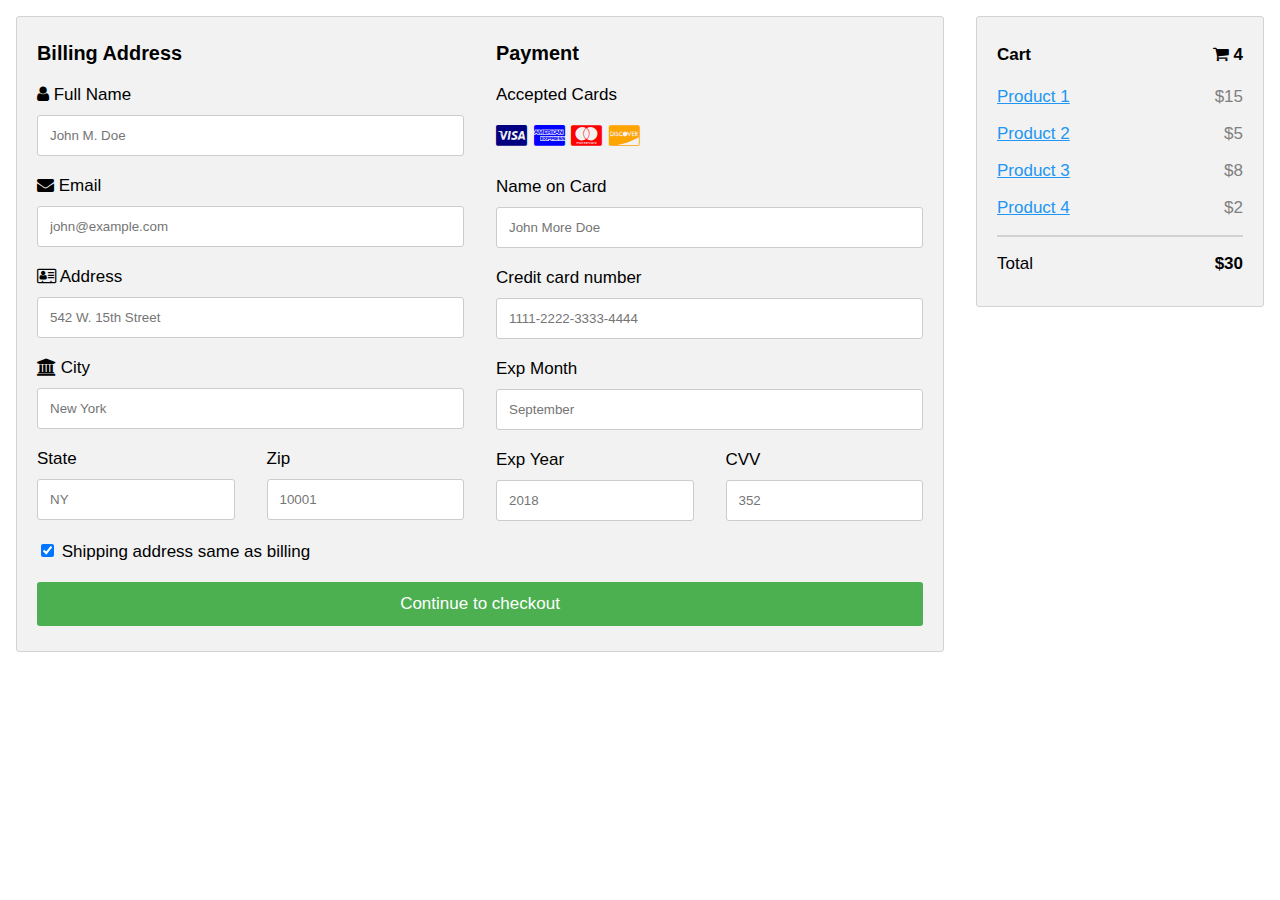
<file: Fyp/checkoutpage.html>
<!DOCTYPE html>
<html>
<head>
<meta name="viewport" content="width=device-width, initial-scale=1">
<link rel="stylesheet" href="https://cdnjs.cloudflare.com/ajax/libs/font-awesome/4.7.0/css/font-awesome.min.css">
<style>
body {
  font-family: Arial;
  font-size: 17px;
  padding: 8px;
}

* {
  box-sizing: border-box;
}

.row {
  display: -ms-flexbox; /* IE10 */
  display: flex;
  -ms-flex-wrap: wrap; /* IE10 */
  flex-wrap: wrap;
  margin: 0 -16px;
}

.col-25 {
  -ms-flex: 25%; /* IE10 */
  flex: 25%;
}

.col-50 {
  -ms-flex: 50%; /* IE10 */
  flex: 50%;
}

.col-75 {
  -ms-flex: 75%; /* IE10 */
  flex: 75%;
}

.col-25,
.col-50,
.col-75 {
  padding: 0 16px;
}

.container {
  background-color: #f2f2f2;
  padding: 5px 20px 15px 20px;
  border: 1px solid lightgrey;
  border-radius: 3px;
}

input[type=text] {
  width: 100%;
  margin-bottom: 20px;
  padding: 12px;
  border: 1px solid #ccc;
  border-radius: 3px;
}

label {
  margin-bottom: 10px;
  display: block;
}

.icon-container {
  margin-bottom: 20px;
  padding: 7px 0;
  font-size: 24px;
}

.btn {
  background-color: #4CAF50;
  color: white;
  padding: 12px;
  margin: 10px 0;
  border: none;
  width: 100%;
  border-radius: 3px;
  cursor: pointer;
  font-size: 17px;
}

.btn:hover {
  background-color: #45a049;
}

a {
  color: #2196F3;
}

hr {
  border: 1px solid lightgrey;
}

span.price {
  float: right;
  color: grey;
}

/* Responsive layout - when the screen is less than 800px wide, make the two columns stack on top of each other instead of next to each other (also change the direction - make the "cart" column go on top) */
@media (max-width: 800px) {
  .row {
    flex-direction: column-reverse;
  }
  .col-25 {
    margin-bottom: 20px;
  }
}
</style>
</head>
<body>

<!--Responsive Checkout Form-->
<!--Resize the browser window to see the effect. When the screen is less than 800px wide, make the two columns stack on top of each other instead of next to each other-->
<div class="row">
  <div class="col-75">
    <div class="container">
      <form action="/action_page.php">
      
        <div class="row">
          <div class="col-50">
            <h3>Billing Address</h3>
            <label for="fname"><i class="fa fa-user"></i> Full Name</label>
            <input type="text" id="fname" name="firstname" placeholder="John M. Doe">
            <label for="email"><i class="fa fa-envelope"></i> Email</label>
            <input type="text" id="email" name="email" placeholder="john@example.com">
            <label for="adr"><i class="fa fa-address-card-o"></i> Address</label>
            <input type="text" id="adr" name="address" placeholder="542 W. 15th Street">
            <label for="city"><i class="fa fa-institution"></i> City</label>
            <input type="text" id="city" name="city" placeholder="New York">

            <div class="row">
              <div class="col-50">
                <label for="state">State</label>
                <input type="text" id="state" name="state" placeholder="NY">
              </div>
              <div class="col-50">
                <label for="zip">Zip</label>
                <input type="text" id="zip" name="zip" placeholder="10001">
              </div>
            </div>
          </div>

          <div class="col-50">
            <h3>Payment</h3>
            <label for="fname">Accepted Cards</label>
            <div class="icon-container">
              <i class="fa fa-cc-visa" style="color:navy;"></i>
              <i class="fa fa-cc-amex" style="color:blue;"></i>
              <i class="fa fa-cc-mastercard" style="color:red;"></i>
              <i class="fa fa-cc-discover" style="color:orange;"></i>
            </div>
            <label for="cname">Name on Card</label>
            <input type="text" id="cname" name="cardname" placeholder="John More Doe">
            <label for="ccnum">Credit card number</label>
            <input type="text" id="ccnum" name="cardnumber" placeholder="1111-2222-3333-4444">
            <label for="expmonth">Exp Month</label>
            <input type="text" id="expmonth" name="expmonth" placeholder="September">
            <div class="row">
              <div class="col-50">
                <label for="expyear">Exp Year</label>
                <input type="text" id="expyear" name="expyear" placeholder="2018">
              </div>
              <div class="col-50">
                <label for="cvv">CVV</label>
                <input type="text" id="cvv" name="cvv" placeholder="352">
              </div>
            </div>
          </div>
          
        </div>
        <label>
          <input type="checkbox" checked="checked" name="sameadr"> Shipping address same as billing
        </label>
        <input type="submit" value="Continue to checkout" class="btn">
      </form>
    </div>
  </div>
  <div class="col-25">
    <div class="container">
      <h4>Cart <span class="price" style="color:black"><i class="fa fa-shopping-cart"></i> <b>4</b></span></h4>
      <p><a href="#">Product 1</a> <span class="price">$15</span></p>
      <p><a href="#">Product 2</a> <span class="price">$5</span></p>
      <p><a href="#">Product 3</a> <span class="price">$8</span></p>
      <p><a href="#">Product 4</a> <span class="price">$2</span></p>
      <hr>
      <p>Total <span class="price" style="color:black"><b>$30</b></span></p>
    </div>
  </div>
</div>

</body>
</html>
</file>
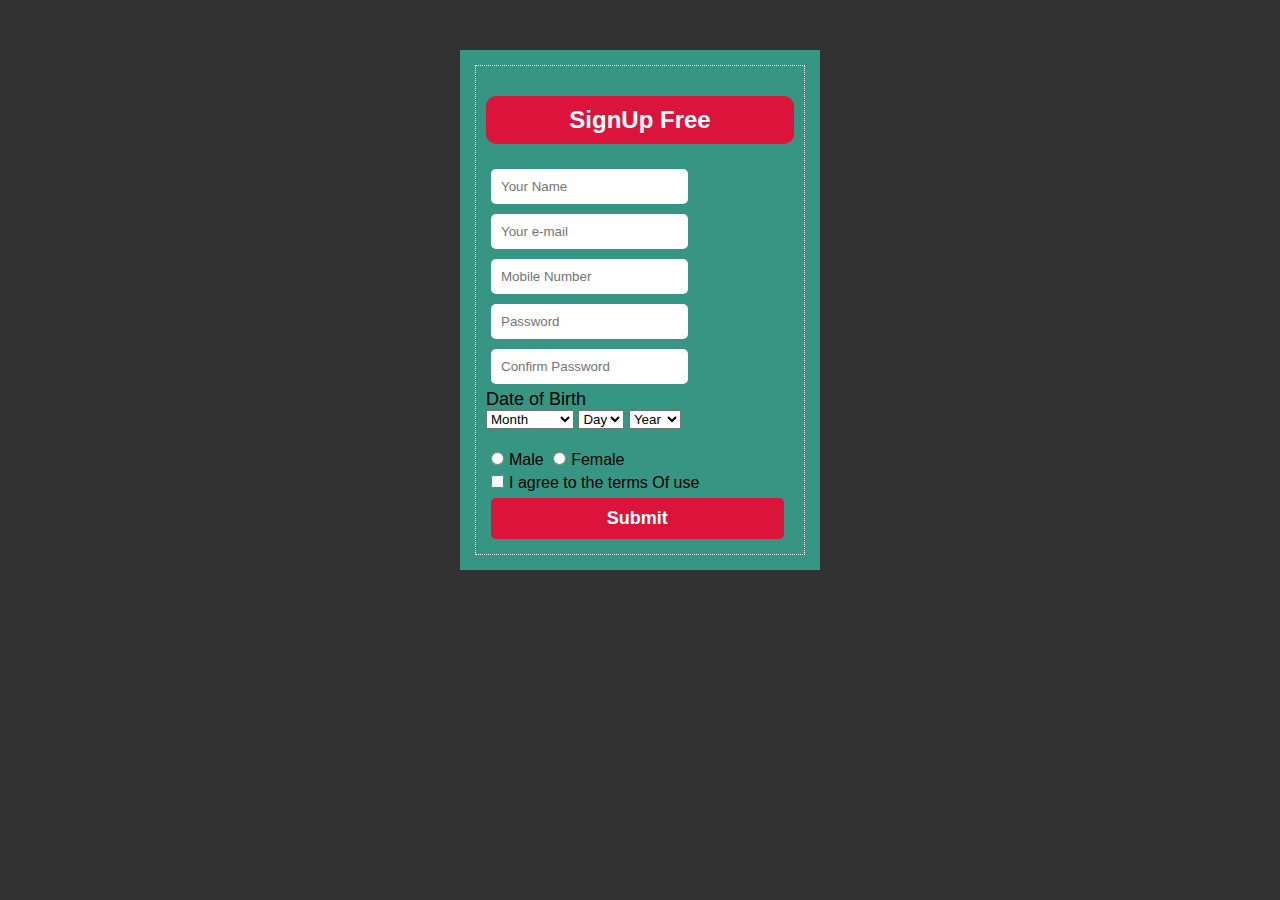
<file: Fyp/form.html>
<!Doctype html> 
<html>

<head>
<title>SignUp Free</title>
<style>
    body{
        background: #323232;
        
    }
    .wrap{
        width: 350px;
        margin: auto;
        background: #379683;
        margin-top: 50px;
        padding: 5px;   
    }
    
    form{
        padding: 10px;
        font-family: sans-serif;
        border: 1px dotted white;
        margin: 10px;
    }
    h2{
        text-align: center;
        background: crimson;
        color: white;
        padding: 10px;
        border-radius: 10px;
        
    }
    input{
        padding: 10px;
        margin: 5px;
        border-radius: 5px;
        border: none;
        
    }
    <input[type=text],   input[type=e-mail],  input[type=password]{
        width: 90%;
    }
    input[type=submit]{
        width: 95%;
        background: crimson;
        cursor: pointer;
        font-size: 18px;
        font-weight: bold;
        color: white;
    }
    input[type=submit]:hover{
        background: gray; 
    }
    
    </style>
</head>
<body>
<div class="wrap">
<form>
    
        <h2>SignUp Free</h2>
        <input type="text" name="yourname" placeholder="Your Name"> 
         <input type="e-mail" name="e-mail" placeholder="Your e-mail"> 
         <input type="number" name="number" placeholder="Mobile Number"> 
         <input type="password" name="password" placeholder="Password"> 
         <input type="password" name="confirmpassword" placeholder="Confirm Password">
    <br>
         <span style="font-size: 18px;">Date of Birth</span>
         <br>
         <select name="DOBmonth">
         <option>Month</option>
             <option value="january">January</option>
             <option value="february">February</option>
             <option value="march">March</option>
             <option value="april">April</option>
             <option value="may">May</option>
             <option value="june">June</option>
             <option value="july">July</option>
             <option value="august">August</option>
             <option value="september">September</option>
             <option value="october">October</option>
             <option value="november">November</option>
             <option value="december">December</option>
             
         
         </select>
         
         <select name="DOBday">
         <option>Day</option>
             <option value="1">1</option>
             <option value="2">2</option>
              <option value="3">3</option>
              <option value="4">4</option>
              <option value="5">5</option>
              <option value="6">6</option>
              <option value="7">7</option>
              <option value="8">8</option>
              <option value="9">9</option>
              <option value="10">10</option>
              <option value="11">11</option>
              <option value="12">12</option>
              <option value="13">13</option>
              <option value="14">14</option>
              <option value="15">15</option>
              <option value="16">16</option>
              <option value="17">17</option>
              <option value="18">18</option>
              <option value="19">19</option>
              <option value="20">20</option>
              <option value="21">21</option>
             <option value="22">22</option>
              <option value="23">23</option>
              <option value="24">24</option> 
             <option value="25">25</option>
              <option value="26">26</option>
              <option value="27">27</option>
              <option value="28">28</option>
              <option value="29">29</option>
              <option value="30">30</option>
              <option value="31">31</option>
         
         </select>
         
         <select name="DOByear">
         <option>Year</option>
             <option value="2020">2020</option>
             <option value="2019">2019</option>
             <option value="2018">2018</option>
             <option value="2017">2017</option>
             <option value="2016">2016</option>
             <option value="2015">2015</option>
             <option value="2014">2014</option>
             <option value="2013">2013</option>
             <option value="2012">2012</option>
             <option value="2011">2011</option>
             <option value="2010">2010</option>
             <option value="2009">2009</option>
             <option value="2008">2008</option>
             <option value="2007">2007</option>
             <option value="2006">2006</option>
             <option value="2005">2005</option>
             <option value="2004">2004</option>
             <option value="2003">2003</option>
             <option value="2002">2002</option>
             <option value="2001">2001</option>
             <option value="2000">2000</option>
             <option value="1999">1999</option>
             <option value="1998">1998</option>
             <option value="1997">1997</option>
             <option value="1996">1996</option>
             <option value="1995">1995</option>
             <option value="1994">1994</option>
             <option value="1993">1993</option>
             <option value="1992">1992</option>
             <option value="1991">1991</option>
             <option value="1990">1990</option>
        
         </select>
    <br>
         <br>
         
         <input type="radio" name="male" value="male">Male
         <input type="radio" name="female" value="female">Female
         <br>
         <input type="checkbox">I agree to the terms Of use
         <br>
         <input type="submit" value="Submit">
    
    </form>

</div>

 
</body>
</html>
</file>
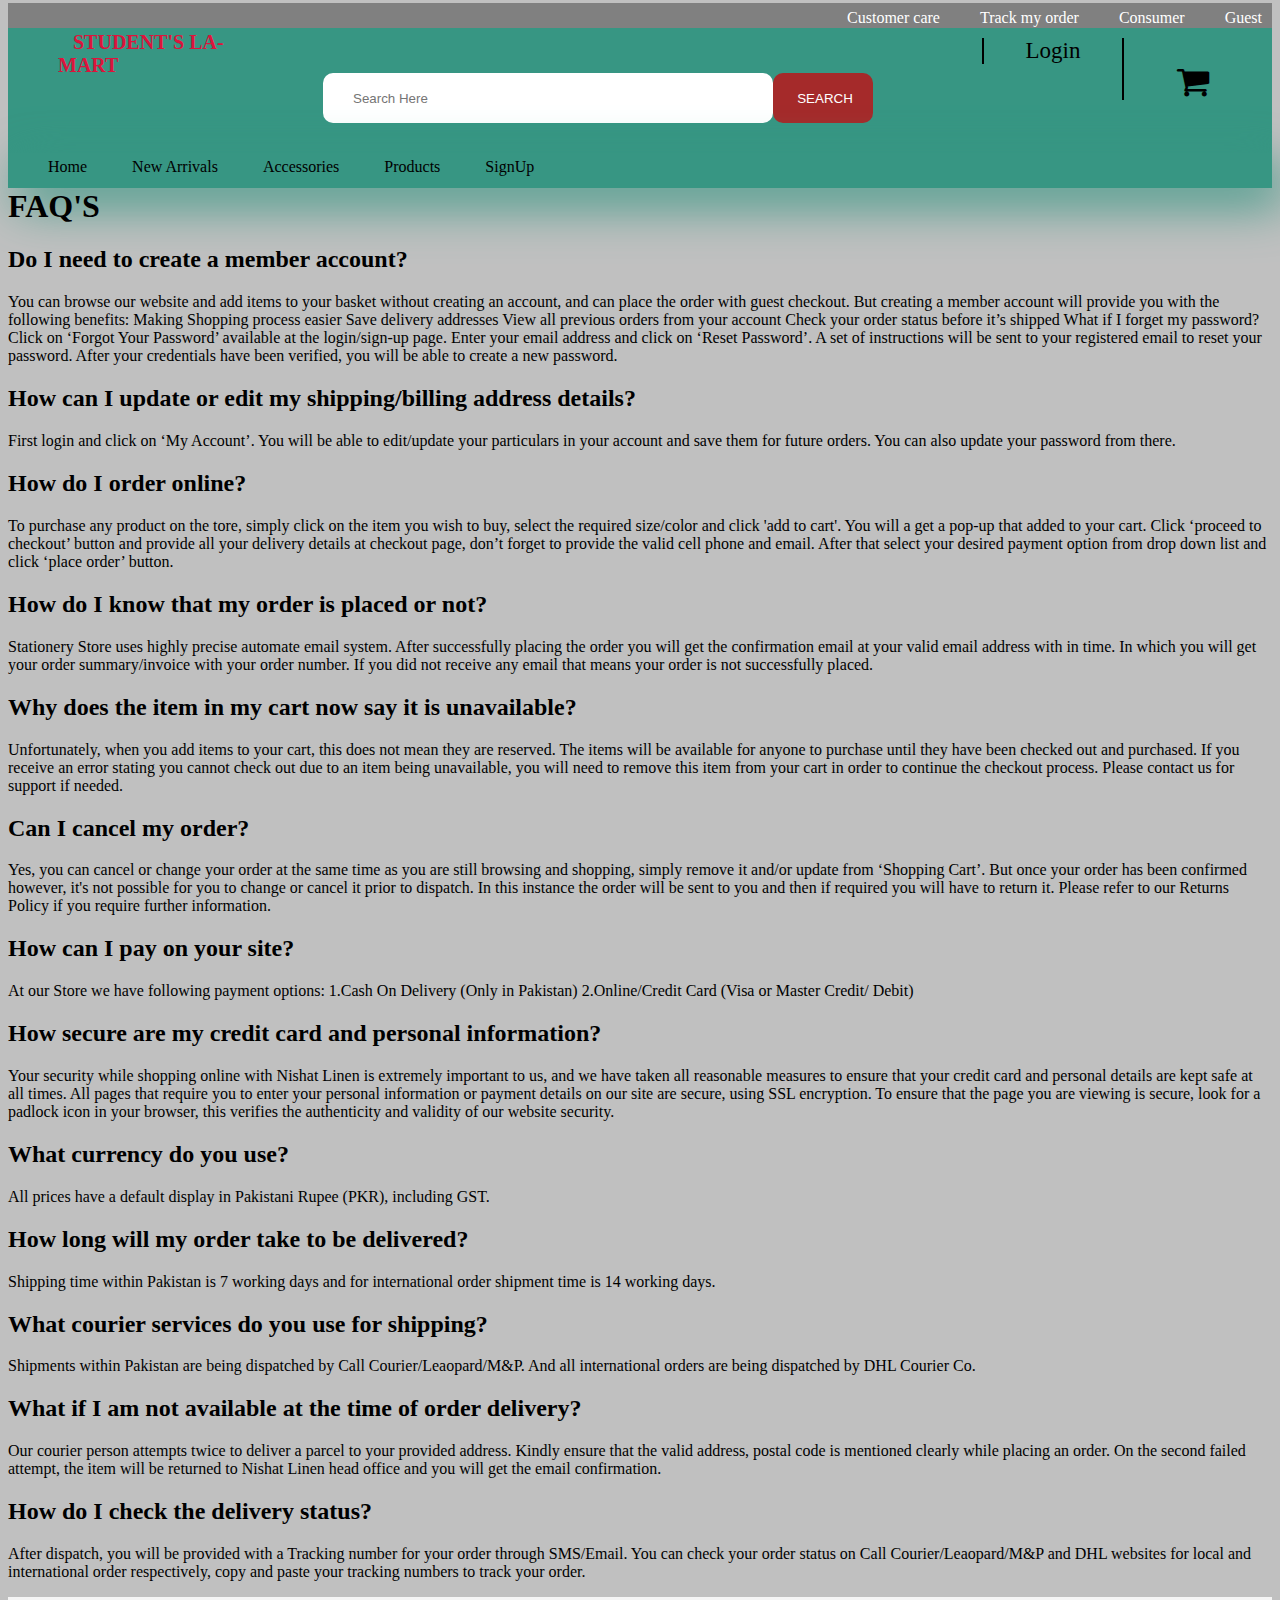
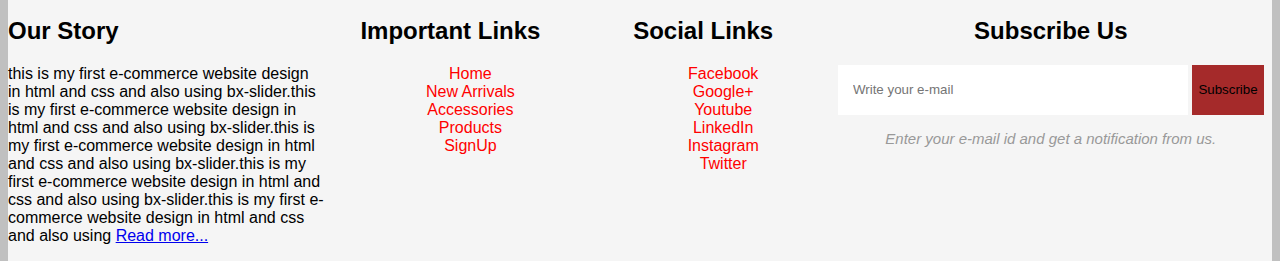
<file: Fyp/help.html>
<!Doctype html> 
<html>

<head>
    
    <title>HELP</title>
    <link href="css/jquery.bxslider.css" rel="stylesheet" type="text/css">
    <link href="fa/css/font-awesome.min.css" rel="stylesheet">
    <link href ="css/style.css" rel="stylesheet" type="text/css">
    <link rel="stylesheet" href="css/media.css">
    <meta name="viewport" content="width=device-width, initial-scale=1">
    <style>
        
        
    body {font-family: Arial, Helvetica, sans-serif;}
* {box-sizing: border-box;}

/* Button used to open the chat form - fixed at the bottom of the page */
.open-button {
  background-color: #555;
  color: white;
  padding: 16px 20px;
  border: none;
  cursor: pointer;
  opacity: 0.8;
  position: fixed;
  bottom: 23px;
  right: 28px;
  width: 280px;
}

/* The popup chat - hidden by default */
.chat-popup {
  display: none;
  position: fixed;
  bottom: 0;
  right: 15px;
  border: 3px solid #f1f1f1;
  z-index: 9;
}

/* Add styles to the form container */
.form-container {
  max-width: 300px;
  padding: 10px;
  background-color: white;
}

/* Full-width textarea */
.form-container textarea {
  width: 100%;
  padding: 15px;
  margin: 5px 0 22px 0;
  border: none;
  background: #f1f1f1;
  resize: none;
  min-height: 200px;
}

/* When the textarea gets focus, do something */
.form-container textarea:focus {
  background-color: #ddd;
  outline: none;
}

/* Set a style for the submit/send button */
.form-container .btn {
  background-color: #4CAF50;
  color: white;
  padding: 16px 20px;
  border: none;
  cursor: pointer;
  width: 100%;
  margin-bottom:10px;
  opacity: 0.8;
}

/* Add a red background color to the cancel button */
.form-container .cancel {
  background-color: red;
}

/* Add some hover effects to buttons */
.form-container .btn:hover, .open-button:hover {
  opacity: 1;
}
    </style>
</head>

<body>
    <body style="background-color: silver"></body>
<div id="wrapper">
    <div id="header">
<div id="subheader">
   <div class="container">
       <p>ONLINE LEGACY OF STUDENTS</p>
       <a href="#">Guest</a> <a href="#">Consumer</a> <a href="track%20my%20order.html">Track my order</a> <a href="#">Customer care</a>
    </div>
        </div>
        <!--==main header==-->
        <div id="main-header">
            <!--logo-->

        
        <div id="logo">
    
    <span id="ist">STUDENT'S</span><span id="iist">          LA-MART</span>
    </div>
    <!--==search area==-->
    <div id="search">
    <form action="">
    
    <input class="search-area" type="text" name="text" placeholder="Search Here">
    <input class="search-btn" type="submit" name="submit" value="SEARCH">
        </form>
        </div>
            <!--==user-menu==-->
            <div id="user-menu">
                <li><a href="checkoutpage.html"><!--fa fa-shopping-cart-->
<br>


<!--Unicode-->
<i style="font-size:35px; top: 50px;" class="fa">&#xf07a;</i></a></li>
                <li><a href="Login%20form.html">Login</a></li>
            </div>
        </div>
    </div>
    
    <!--==navigation bar==-->
    <div id="navigation">
        <a href="#" class="menu-togglr"><i class="fa fa-bars"></i></a>
    
    <nav id="mainav">
         <a href="index.html">Home</a>
                <a href="newarrivals.html">New Arrivals</a> 
                <a href="accessories.html">Accessories</a> 
                <a href="products.html">Products</a>
                <a href="form.html">SignUp</a>
        </nav>
    
    </div>
    
    <h1>FAQ'S</h1>
   <h2>Do I need to create a member account?</h2>
<p >You can browse our website and add items to your basket without creating an account, and can place the order with guest checkout. But creating a member account will provide you with the following benefits:

Making Shopping process easier
Save delivery addresses
View all previous orders from your account
Check your order status before it’s shipped
What if I forget my password?
    Click on ‘Forgot Your Password’ available at the login/sign-up page. Enter your email address and click on ‘Reset Password’. A set of instructions will be sent to your registered email to reset your password. After your credentials have been verified, you will be able to create a new password.</p>

    <h2>How can I update or edit my shipping/billing address details?</h2>
    <p>First login and click on ‘My Account’. You will be able to edit/update your particulars in your account and save them for future orders. You can also update your password from there.</p>

    <h2>How do I order online?</h2>
    <p>To purchase any product on the tore, simply click on the item you wish to buy, select the required size/color and click 'add to cart'. You will a get a pop-up that added to your cart. Click ‘proceed to checkout’ button and provide all your delivery details at checkout page, don’t forget to provide the valid cell phone and email. After that select your desired payment option from drop down list and click ‘place order’ button.</p>

    <h2>How do I know that my order is placed or not?</h2>
    <p>Stationery Store uses highly precise automate email system. After successfully placing the order you will get the confirmation email at your valid email address with in time. In which you will get your order summary/invoice with your order number. If you did not receive any email that means your order is not successfully placed.</p>

    <h2>Why does the item in my cart now say it is unavailable?</h2>
    <p>Unfortunately, when you add items to your cart, this does not mean they are reserved. The items will be available for anyone to purchase until they have been checked out and purchased. If you receive an error stating you cannot check out due to an item being unavailable, you will need to remove this item from your cart in order to continue the checkout process. Please contact us for support if needed.</p>

    <h2>Can I cancel my order?</h2>
<p>Yes, you can cancel or change your order at the same time as you are still browsing and shopping, simply remove it and/or update from ‘Shopping Cart’.

But once your order has been confirmed however, it's not possible for you to change or cancel it prior to dispatch. In this instance the order will be sent to you and then if required you will have to return it. Please refer to our Returns Policy if you require further information.</p>

    <h2>How can I pay on your site?</h2>
    <p>At our Store we have following payment options:

1.Cash On Delivery (Only in Pakistan)
        2.Online/Credit Card (Visa or Master Credit/ Debit)</p>
    <h2>How secure are my credit card and personal information?</h2>
<p>Your security while shopping online with Nishat Linen is extremely important to us, and we have taken all reasonable measures to ensure that your credit card and personal details are kept safe at all times.

All pages that require you to enter your personal information or payment details on our site are secure, using SSL encryption. To ensure that the page you are viewing is secure, look for a padlock icon in your browser, this verifies the authenticity and validity of our website security.</p>

    <h2>What currency do you use?</h2>
    <p>All prices have a default display in Pakistani Rupee (PKR), including GST.</p>

    <h2>How long will my order take to be delivered?</h2>
<p>Shipping time within Pakistan is 7 working days and for international order shipment time is 14 working days.</p>

    <h2>What courier services do you use for shipping?</h2>
<p>Shipments within Pakistan are being dispatched by Call Courier/Leaopard/M&P. And all international orders are being dispatched by DHL Courier Co.</p>

    <h2>What if I am not available at the time of order delivery?</h2>
<p>Our courier person attempts twice to deliver a parcel to your provided address. Kindly ensure that the valid address, postal code is mentioned clearly while placing an order. On the second failed attempt, the item will be returned to Nishat Linen head office and you will get the email confirmation.</p>

    <h2>How do I check the delivery status?</h2>
<p>After dispatch, you will be provided with a Tracking number for your order through SMS/Email. You can check your order status on Call Courier/Leaopard/M&P and DHL websites for local and international order respectively, copy and paste your tracking numbers to track your order.</p>
   

    </div>

 
    <div id="footer">
    <div class="container">
        <div class="footer_sub">
            <h2>Our Story</h2>
        <p>this is my first e-commerce website design in html and css and also using bx-slider.this is my first e-commerce website design in html and css and also using bx-slider.this is my first e-commerce website design in html and css and also using bx-slider.this is my first e-commerce website design in html and css and also using bx-slider.this is my first e-commerce website design in html and css and also using <span><a href="#">Read more...</a></span></p>
        </div>
         <div class="footer_sub_2">
        <center>
           
             <h2>Important Links</h2>
            <ul>
            
                      <li> <a href="index.html">Home</a></li>  
                <li><a href="newarrivals.html">New Arrivals</a> </li>  
                <li><a href="accessories.html">Accessories</a></li>  
                <li><a href="products.html">Products</a></li> 
                <li><a href="form.html">SignUp</a></li>         

                
            </ul>
             
             </center>
        
        
        </div>
         <div class="footer_sub_2">
             
        <center>
             <h2>Social Links</h2>
            <ul>
            
            <li><a href="#">Facebook</a></li>
                <li><a href="#">Google+</a></li>
                <li><a href="#">Youtube</a></li>
                <li><a href="#">LinkedIn</a></li>
                <li><a href="#">Instagram</a></li>
                <li><a href="#">Twitter</a></li>
                
                
            </ul>
             
             </center>
        </div>
         <div class="footer_sub_3">
        <center>
             <h2>Subscribe Us</h2>
        <input type="text" name="subs" placeholder="Write your e-mail" class="subs">
            <input type="submit" name="submit_btn" value="Subscribe" class="sub_btn">
            <p class="sub_p">Enter your e-mail id and get a notification from us.</p>
             </center>
             
        </div>
        
        </div>
                
    </div>
    <script
  src="https://code.jquery.com/jquery-2.2.4.js"
  integrity="sha256-iT6Q9iMJYuQiMWNd9lDyBUStIq/8PuOW33aOqmvFpqI="
  crossorigin="anonymous"></script>
    <script src="js/jquery.bxslider.min.js"></script>
    <script src="js/my.js"></script>
    
    </body>


</html>
</file>
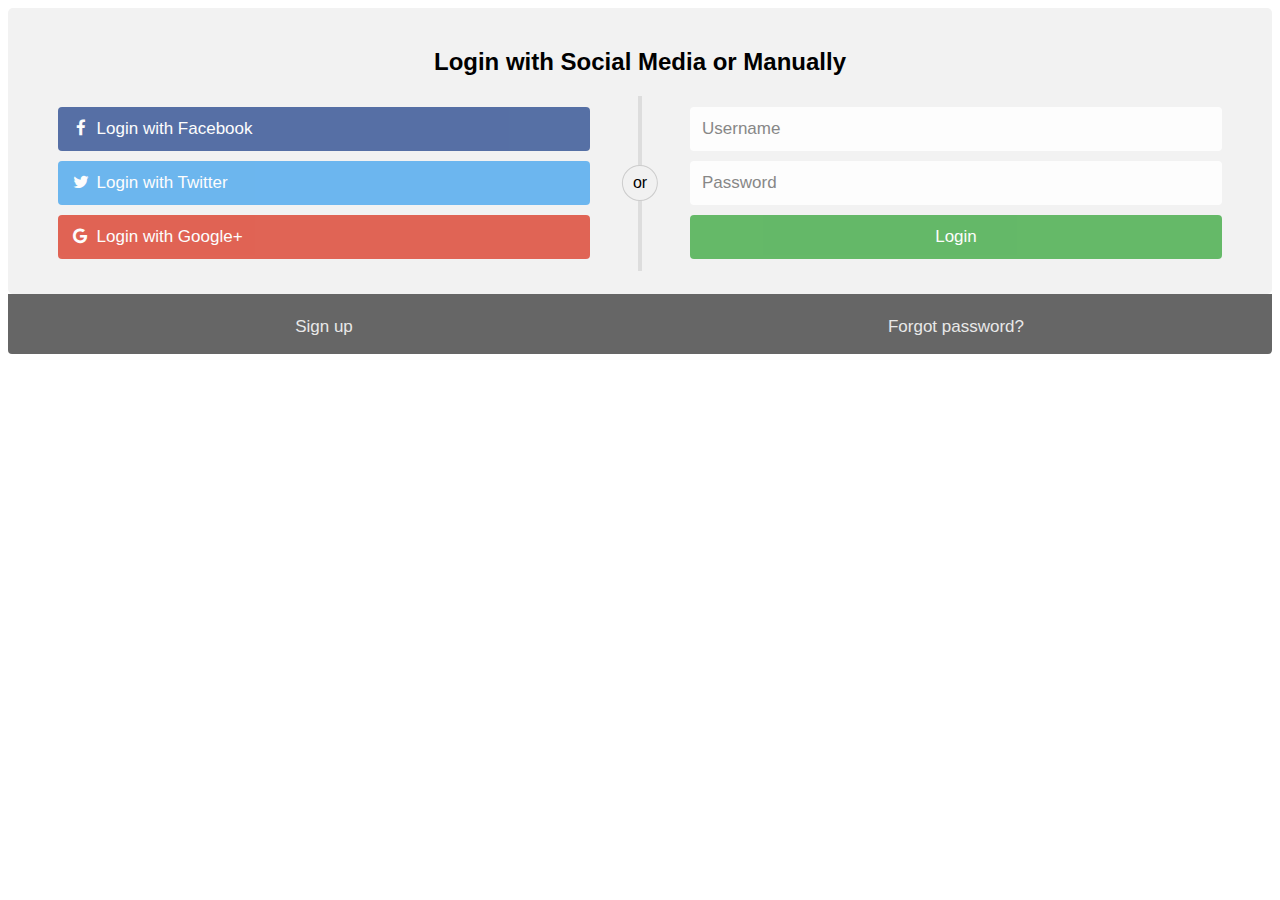
<file: Fyp/Login form.html>
<!DOCTYPE html>
<html>
<head>
<meta name="viewport" content="width=device-width, initial-scale=1">
<link rel="stylesheet" href="https://cdnjs.cloudflare.com/ajax/libs/font-awesome/4.7.0/css/font-awesome.min.css">
<style>
    
body {
  font-family: Arial, Helvetica, sans-serif;
}

* {
  box-sizing: border-box;
}

/* style the container */
.container {
  position: relative;
  border-radius: 5px;
  background-color: #f2f2f2;
  padding: 20px 0 30px 0;
} 

/* style inputs and link buttons */
input,
.btn {
  width: 100%;
  padding: 12px;
  border: none;
  border-radius: 4px;
  margin: 5px 0;
  opacity: 0.85;
  display: inline-block;
  font-size: 17px;
  line-height: 20px;
  text-decoration: none; /* remove underline from anchors */
}

input:hover,
.btn:hover {
  opacity: 1;
}

/* add appropriate colors to fb, twitter and google buttons */
.fb {
  background-color: #3B5998;
  color: white;
}

.twitter {
  background-color: #55ACEE;
  color: white;
}

.google {
  background-color: #dd4b39;
  color: white;
}

/* style the submit button */
input[type=submit] {
  background-color: #4CAF50;
  color: white;
  cursor: pointer;
}

input[type=submit]:hover {
  background-color: #45a049;
}

/* Two-column layout */
.col {
  float: left;
  width: 50%;
  margin: auto;
  padding: 0 50px;
  margin-top: 6px;
}

/* Clear floats after the columns */
.row:after {
  content: "";
  display: table;
  clear: both;
}

/* vertical line */
.vl {
  position: absolute;
  left: 50%;
  transform: translate(-50%);
  border: 2px solid #ddd;
  height: 175px;
}

/* text inside the vertical line */
.vl-innertext {
  position: absolute;
  top: 50%;
  transform: translate(-50%, -50%);
  background-color: #f1f1f1;
  border: 1px solid #ccc;
  border-radius: 50%;
  padding: 8px 10px;
}

/* hide some text on medium and large screens */
.hide-md-lg {
  display: none;
}

/* bottom container */
.bottom-container {
  text-align: center;
  background-color: #666;
  border-radius: 0px 0px 4px 4px;
}

/* Responsive layout - when the screen is less than 650px wide, make the two columns stack on top of each other instead of next to each other */
@media screen and (max-width: 650px) {
  .col {
    width: 100%;
    margin-top: 0;
  }
  /* hide the vertical line */
  .vl {
    display: none;
  }
  /* show the hidden text on small screens */
  .hide-md-lg {
    display: block;
    text-align: center;
  }
}
</style>
</head>
<body>

<!--Responsive Social Login Form-->
<!--Resize the browser window to see the responsive effect. When the screen is less than 650px wide, make the two columns stack on top of each other instead of next to each other-->

<div class="container">
  <form action="/action_page.php">
    <div class="row">
      <h2 style="text-align:center">Login with Social Media or Manually</h2>
      <div class="vl">
        <span class="vl-innertext">or</span>
      </div>

      <div class="col">
        <a href="#" class="fb btn">
          <i class="fa fa-facebook fa-fw"></i> Login with Facebook
         </a>
        <a href="#" class="twitter btn">
          <i class="fa fa-twitter fa-fw"></i> Login with Twitter
        </a>
        <a href="#" class="google btn"><i class="fa fa-google fa-fw">
          </i> Login with Google+
        </a>
      </div>

      <div class="col">
        <div class="hide-md-lg">
          <p>Or sign in manually:</p>
        </div>

        <input type="text" name="username" placeholder="Username" required>
        <input type="password" name="password" placeholder="Password" required>
        <input type="submit" value="Login">
      </div>
      
    </div>
  </form>
</div>

<div class="bottom-container">
  <div class="row">
    <div class="col">
      <a href="#" style="color:white" class="btn">Sign up</a>
    </div>
    <div class="col">
      <a href="#" style="color:white" class="btn">Forgot password?</a>
    </div>
  </div>
</div>

</body>
</html>
</file>
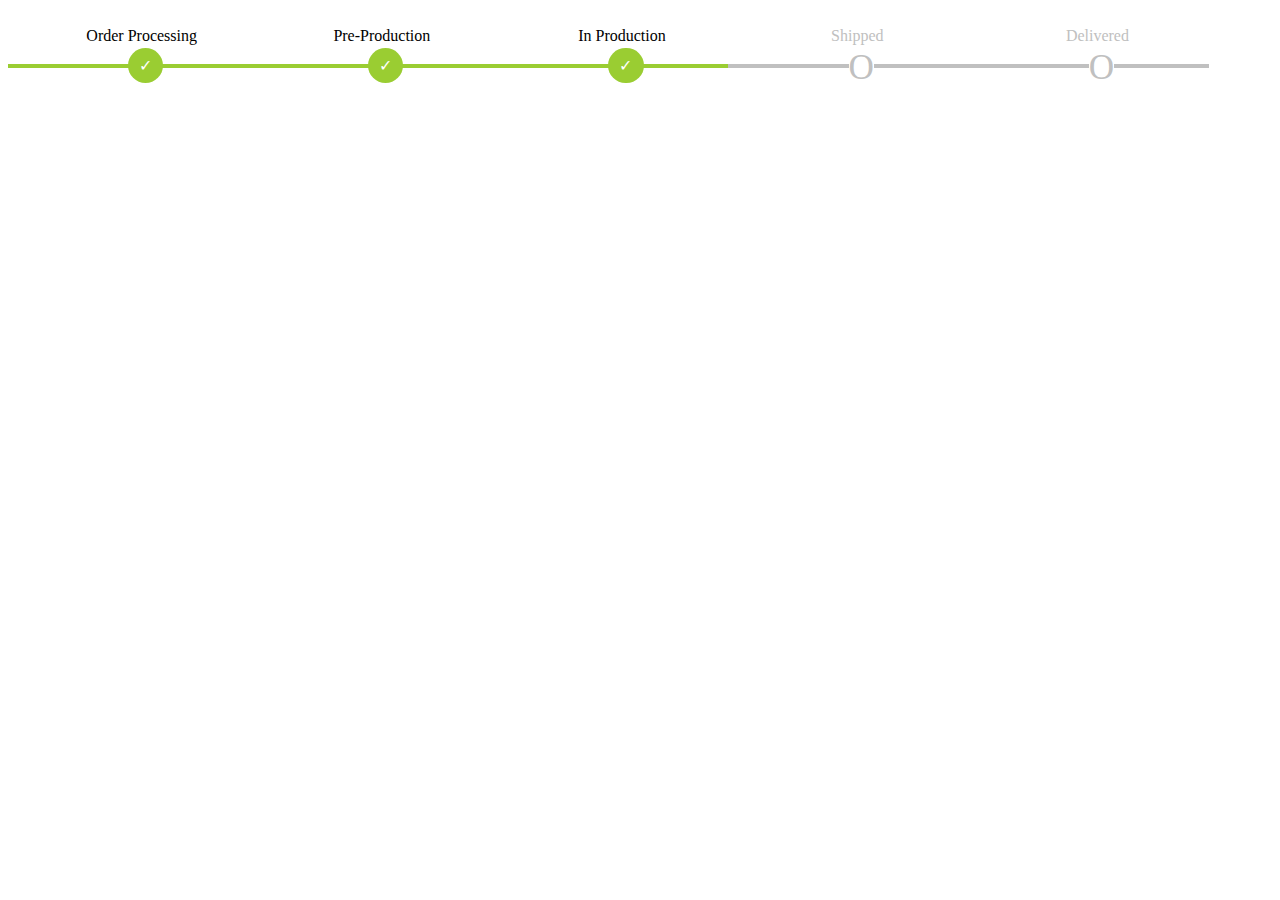
<file: Fyp/track my order.html>
<!doctype html>
<html>
<head>
<title></title>
    <style>
    ol.progtrckr {
    margin: 0;
    padding: 0;
    list-style-type :none;
}

ol.progtrckr li {
    display: inline-block;
    text-align: center;
    line-height: 3.5em;
}

ol.progtrckr[data-progtrckr-steps="2"] li { width: 49%; }
ol.progtrckr[data-progtrckr-steps="3"] li { width: 33%; }
ol.progtrckr[data-progtrckr-steps="4"] li { width: 24%; }
ol.progtrckr[data-progtrckr-steps="5"] li { width: 19%; }
ol.progtrckr[data-progtrckr-steps="6"] li { width: 16%; }
ol.progtrckr[data-progtrckr-steps="7"] li { width: 14%; }
ol.progtrckr[data-progtrckr-steps="8"] li { width: 12%; }
ol.progtrckr[data-progtrckr-steps="9"] li { width: 11%; }

ol.progtrckr li.progtrckr-done {
    color: black;
    border-bottom: 4px solid yellowgreen;
}
ol.progtrckr li.progtrckr-todo {
    color: silver; 
    border-bottom: 4px solid silver;
}

ol.progtrckr li:after {
    content: "\00a0\00a0";
}
ol.progtrckr li:before {
    position: relative;
    bottom: -2.5em;
    float: left;
    left: 50%;
    line-height: 1em;
}
ol.progtrckr li.progtrckr-done:before {
    content: "\2713";
    color: white;
    background-color: yellowgreen;
    height: 2.2em;
    width: 2.2em;
    line-height: 2.2em;
    border: none;
    border-radius: 2.2em;
}
ol.progtrckr li.progtrckr-todo:before {
    content: "\039F";
    color: silver;
    background-color: white;
    font-size: 2.2em;
    bottom: -1.2em;
}


    
    </style>
</head>
<body>
<ol class="progtrckr" data-progtrckr-steps="5">
    <li class="progtrckr-done">Order Processing</li><!--
 --><li class="progtrckr-done">Pre-Production</li><!--
 --><li class="progtrckr-done">In Production</li><!--
 --><li class="progtrckr-todo">Shipped</li><!--
 --><li class="progtrckr-todo">Delivered</li>
</ol>
</body>
</html>
</file>
<file: Fyp/css/style.css>
#wrapper{font-family:tahoma;}
.container{width:100%;
    max-width: 1280px;
margin:0 auto;
    
}
#subheader{
    width:100%;
    height:40px;
    background:gray;
    color:white;
    margin-top: -5px;
    
}

#subheader p{
    float:left;
    margin-top: 8px;
    
}
#subheader a{
    float:right;
    line-height: 30px;
    color: white;
    text-decoration: none;
    margin-left: 30px;
}
/*logo styling*/
#main-header{
    width: 100%;
    height: 125px;
    background: #379683;
    float: left;  
    margin-top: -15px;
    padding-left: 50px;
    padding-right: 10px;
}
#logo{
    width: 200px;
    height: 200px;
    margin-top: 3px;
    float: left;
    
 
    
}
#ist{
    color: crimson;
    font-size: 20px;
    font-weight: bold;
    margin-left: 15px;
    font-family: inherit;
    padding-top: 10px;
   
}
#iist{
    color: crimson;
    font-size: 20px;
    font-weight: bold;
    font-family: inherit;
}
/*searching area styling*/   
#search {
    width:650px;
     float: left;
    padding: 45px;
    margin-left: 50px;
    
}
.search-area{
    width: 450px;
    height: 50px;
    background: #fff;
    border: none;
    border-radius: 10px;
    float: left;
    padding-left: 30px;
}
.search-btn{
    width: 100px;
    height: 50px;
    border-radius:10px;
    border: none;
    color: #fff;
    background: brown;
    margin-left: -100px;
    margin: auto;
     padding-left: 10px;
    
}
/*this is for user menu styling*/
#user-menu{
    width: 300px;
    float: right;
    margin-top: 10px;
   
      
}
/*this is for list styling*/
#user-menu li{
    float: right;
    width: 140px;
    text-align: center;
    list-style: none;
    font-size: 23px;
    border-left: 2px solid black;
    color: white;
    
}
#user-menu li:hover{
    font-size: 30px;
    transition: all .5s ease;
    background-color: none;
    color: white;
}
#user-menu li a{
    color: black;
    text-decoration: none;
}

#user-menu li a:hover{
    color: white;
    color: white;
}
/*this style for navigation bar*/
#navigation{
    width: 100%;
    height: 35px;
    background:#379683;
    float: left;
    box-shadow: 10px 14px 50px 2px #379683;
    
}

nav{
    width: 1280px;
    margin: 0 auto;

}
nav a{
    margin-left: 35px;
    
    text-decoration: none;
     float: left;
  display: block;
  color: black;
  text-align: left;
  padding: 5px;
  
    
}
nav a:hover{

    transition: all.7s ease;
     background-color: paleturquoise;
  color: crimson;
    
}


* {box-sizing:border-box}

/* Slideshow container */
.slideshow-container {
  max-width: 1000px;
  position: relative;
  margin: auto;
}

/* Hide the images by default */
.mySlides {
  display: none;
}

/* Next & previous buttons */
.prev, .next {
  cursor: pointer;
  position: absolute;
  top: 50%;
  width: auto;
  margin-top: -22px;
  padding: 16px;
  color: white;
  font-weight: bold;
  font-size: 18px;
  transition: 0.6s ease;
  border-radius: 0 3px 3px 0;
  user-select: none;
}

/* Position the "next button" to the right */
.next {
  right: 0;
  border-radius: 3px 0 0 3px;
}

/* On hover, add a black background color with a little bit see-through */
.prev:hover, .next:hover {
  background-color: rgba(0,0,0,0.8);
}

/* Caption text */
.text {
  color: #f2f2f2;
  font-size: 15px;
  padding: 8px 12px;
  position: absolute;
  bottom: 8px;
  width: 100%;
  text-align: center;
}

/* Number text (1/3 etc) */
.numbertext {
  color: #f2f2f2;
  font-size: 12px;
  padding: 8px 12px;
  position: absolute;
  top: 0;
}

/* The dots/bullets/indicators */
.dot {
  cursor: pointer;
  height: 15px;
  width: 15px;
  margin: 0 2px;
  background-color: #bbb;
  border-radius: 50%;
  display: inline-block;
  transition: background-color 0.6s ease;
}

.active, .dot:hover {
  background-color: #717171;
}

/* Fading animation */
.fade {
  -webkit-animation-name: fade;
  -webkit-animation-duration: 1.5s;
  animation-name: fade;
  animation-duration: 1.5s;
}

@-webkit-keyframes fade {
  from {opacity: .4}
  to {opacity: 1}
}

@keyframes fade {
  from {opacity: .4}
  to {opacity: 1}
}

/*=========category heading*/

#heading-block{
    
    width: 100%;
    height: auto;
    float: left;
    color: #379683;
    font-size: 22px;
}
#heading-block h2{
    line-height: 35px;
    border-left: 20px solid #1aaa1a;
    padding-left: 10px;
     color: #379683;
}
/*==========category boxes========*/
.catbox{
    width: 235px;
    height: 235px;
    float: left;
    overflow: hidden;
    position: relative;
    margin: 0 15 30 0;
    
}
.catbox span{
    width: 95%;
    height: 35px;
    line-height: 35px;
    background: rgba(0,0,0,0.6);
    color: white;
    display: block;
    bottom: 30px;
    position: absolute;
    z-index: 999;
    text-align: center;
    border-radius: 10px;
}
.catbox:hover span{
color: firebrick;
    
}

.catbox img{
    max-width: 95%;
    transition: all .5s ease; 
    border-radius: 10px;
}
.catbox:hover img{
    transform: scale(1.3,1.3);
    transition: all .4s ease;
     color: #379683;
}
/*this is for product styling*/
.prod-box{
    width: 235px;
    height: 300px;
    overflow: hidden;
    margin: 0 20 30 0;
    position: relative;
    float: left;

}
.prod-box>img{
    
    max-width: 90%;
    border-radius: 15px;
}
.prod-trans{
    
    background: rgba(0,0,0,0.6);
    width: 100%;
    height: 100%;
    top: 0;
    left: 0;
    bottom: 0;
    right: 0;
    position: absolute;
    opacity: 0;
    transition: all .5s ease; 
}
.prod-box:hover .prod-trans{
    opacity: 1;
    transition: all .5s ease;
}
.prod-feature{
    text-align: center;
    margin-top: -150px;
     transition: all .5s ease;
}
.prod-feature p{
    
    color: gold;
    font-family: verdana;
}

.prod-box:hover .prod-feature{
    margin-top: 150px;
     transition: all .5s ease;
    
}

.prod-feature input{
    width: 150px;
    height:  35px;
    font-size: 17px;
    
}
.offer{
    width: 420px;
    float: left;
    margin-right: 10px;

}
.offer:last-child{
    margin-right: 0px;
    
}
.offer img{
    
    width: 100%;
}

#footer{
    width: 100%;
    height: auto;
    background: #f5f5f5;
    float: left;
    
}
.footer_sub{
    width: 25%;
    float: left;
}
.footer_sub_2{
    width: 20%;
    float: left;
}

.footer_sub_2 ul  li{
    
    list-style: none;
    
}

.footer_sub_2 ul  li a{
    text-decoration: none;
    color: red;
}
.footer_sub_2 ul  li a:hover{
    
    color: #379683;
    text-decoration: underline;
}
.footer_sub_3{
    width: 35%;
    float: left;
}
.subs{
    width: 350px;
    border: none;
    height: 50px;
    padding: 15px;
     float: left:
}
.sub_btn{
    height: 50px;
    border: none;
    background: #A52A2A;
    float: left:
    
}
.sub_p{
    color: #999;
    font-style: italic;
    font-size: 15px;
    
}
.menu-togglr{
    color: red;
    position: absolute;
    top: 70px;
    left: 20px;
    font-size: 35px;
   display: none;
    
    
}
</file>
<file: Fyp/css/media.css>
@media screen and (max-width:1280px){
    #subheader p{margin-left: 10px;}
    #subheader a{margin-right: 10px;}
    #subheader p{display: none;}
    #subheader a{padding-bottom: 10px;}
    #search{margin-left: 20px;}
}



@media screen and (max-width:1024px){
    #subheader a{padding-bottom: 10px;}
    #logo{margin-top: -5px;}
    #search{width: 500px; margin-left: 10px; margin-top: -10px;}
    .search-area{width: 500px;}
    #user-menu{width: 200px;}
    #user-menu li{width: 90px;}
}



@media screen and (max-width:768px){
    #subheader a{font-size: 15px; margin-left: 15px;}
    #subheader a{padding-bottom: 10px;}
    #logo{width: 130px;  margin-top:10px;}
    #ist{font-size: 25px;}
    #iist{font-size: 20px;}
    #search{width: 350px;}
    .search-area{width: 350px; height:40px;}
    .search-btn{height: 40px;}
    .menu-togglr{display: block;}
    #user-menu{margin-top: 15px;}
    #navigation{height: auto; width: 100%; margin: 0 auto;}
    #navigation nav{float: none; margin: 0 auto; width: 100%;}
    #mainav a{display: block; width: 100%; border-bottom: 1px solid black; margin: 0 !important; padding: 10px;}
    #mainav{display: none;}
}



@media screen and (max-width:480px){
    #subheader p{display: none;}
    #subheader a{padding-bottom: 10px;}
}



@media screen and (max-width:360px){
    #subheader a{font-size: 12px;}
    #logo{width: 70px;}
    #ist{font-size: 15px;}
    #iist{font-size: 12px;}
    #search{width: 100px;}
    .search-area{width: 170px; height: 25px;}
    .search-btn{height:25px; font-size: 10px; width: 60px; margin-left: -60px;}
    #user-menu{width: 100px; margin-top: 10px;}
    #user-menu li{font-size: 15px; width: 70px; margin-left: 30px; margin-top: 0px;}
}
</file>
